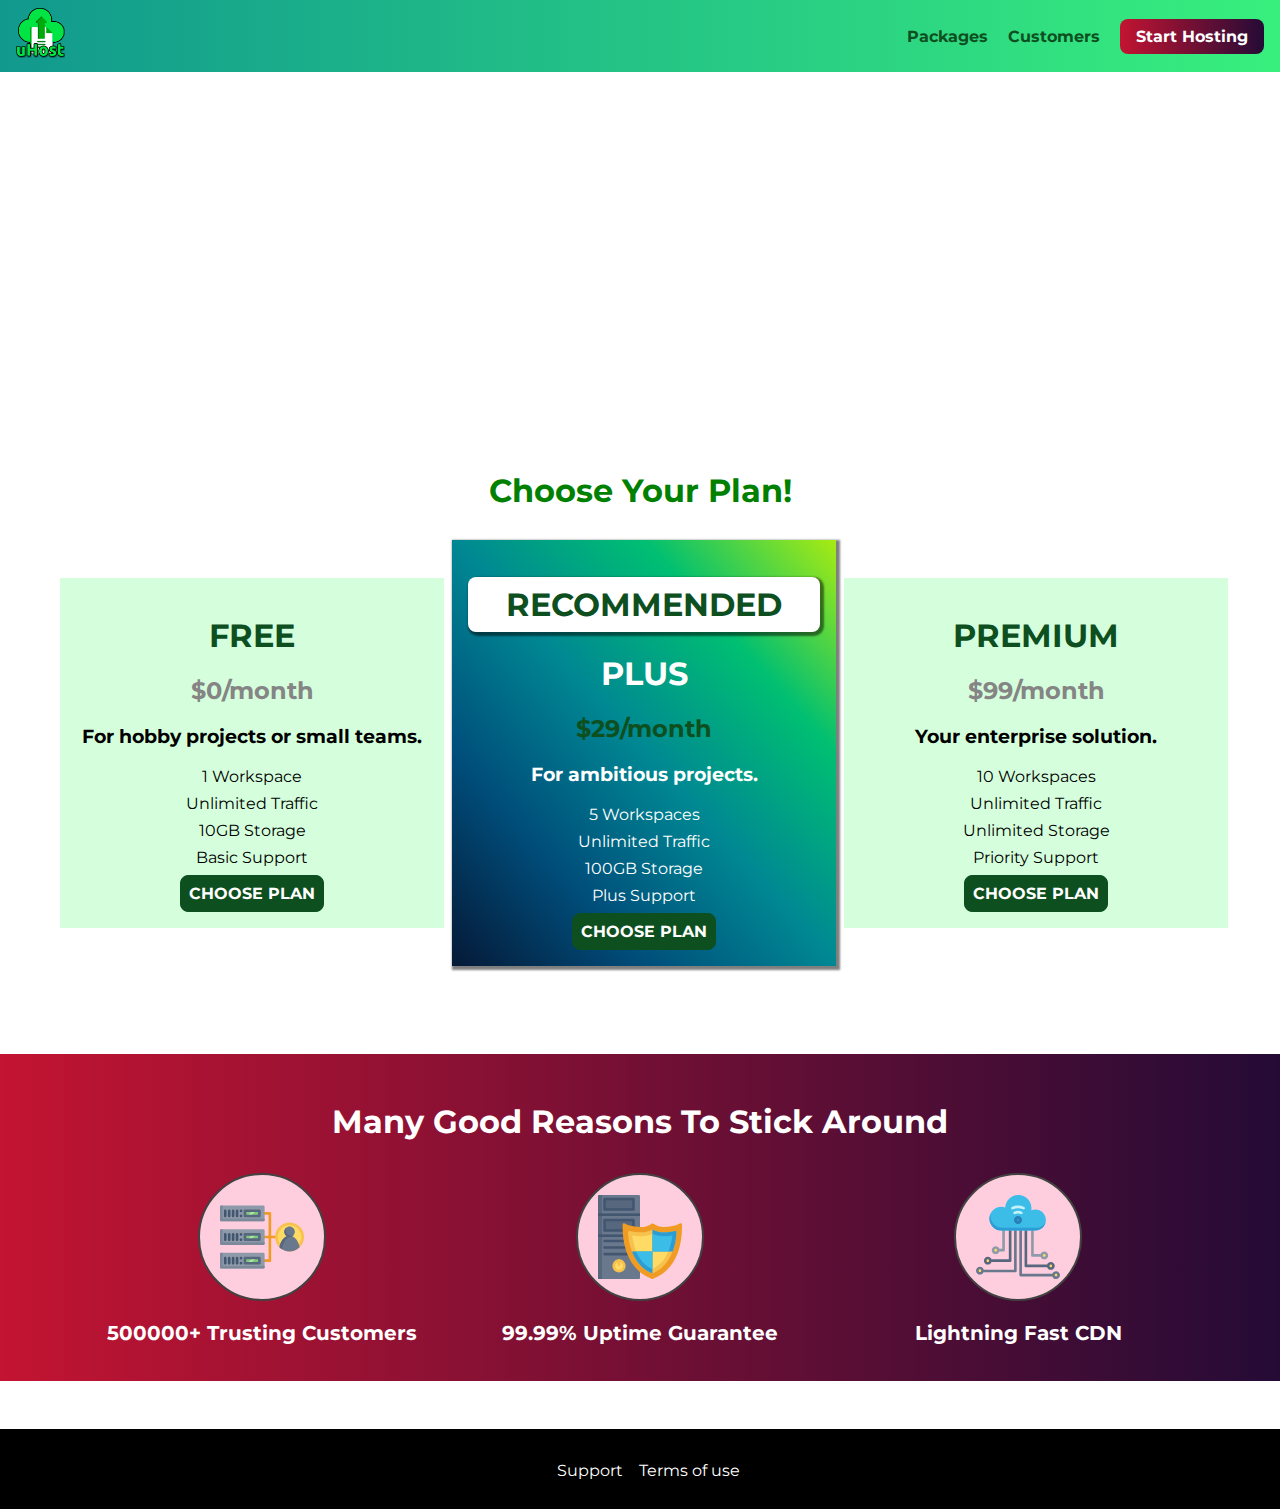
<file: index.html>
<!DOCTYPE html>
<html lang="en">

<head>
        <meta charset="UTF-8">
        <meta http-equiv="X-UA-Compatible" content="IE=edge">
        <meta name="viewport" content="width=device-width, initial-scale=1.0">
        <title>uHost</title>
        <link href="https://fonts.googleapis.com/css2?family=Anton&family=Montserrat:wght@400;700&display=swap"
                rel="stylesheet">
        <link rel="stylesheet" href="shared.css">
        <link rel="stylesheet" href="style.css">
</head>

<body>
        <div class="backdrop"></div>
        <div class="modal">
                <h1 class="modal__title">Do you want to continue?</h1>
                <div class="modal__actions">
                        <a class="modal__action" href="./start-hosting/index.html">Yes!</a>
                        <button class="modal__action modal__action--negative" type="button">No!</button>
                </div>
        </div>
        <header class="main-header">
                <div>
                        <button class="toggle-button">
                                <span class="toggle-button__bar"></span>
                                <span class="toggle-button__bar"></span>
                                <span class="toggle-button__bar"></span>
                        </button>
                        <a href="index.html" class="main-header__brand">
                                <img src="./images/uhost-icon.png" alt="uHost - Your favorite hosting company" />
                        </a>
                </div>
                <nav class="main-nav">
                        <ul class="main-nav__items">
                                <li class="main-nav__item"><a href="packages/index.html">Packages</a></li>
                                <li class="main-nav__item"><a href="customers/index.html">Customers</a></li>
                                <li class="main-nav__item main-nav__item--cta"><a href="start-hosting/index.html">Start
                                                Hosting</a></li>
                        </ul>
                </nav>
        </header>

        <!-- Side Navigation bar -->
        <nav class="mobile-nav">
                <ul class="mobile-nav__items">
                        <li class="mobile-nav__item">
                                <a href="packages/index.html">Packages</a>
                        </li>
                        <li class="mobile-nav__item">
                                <a href="customers/index.html">Customers</a>
                        </li>
                        <li class="mobile-nav__item mobile-nav__item--cta">
                                <a href="start-hosting/index.html">Start Hosting</a>
                        </li>
                </ul>
        </nav>

        <main>
                <section id="product-overview">
                        <h1>Get the freedom you deserve.</h1>
                </section>
                <section id="plans">
                        <h1 class="section-title">Choose Your Plan!</h1>
                        <div class="plan-list">
                                <article class="plan">
                                        <h1 class="plan__title">FREE</h1>
                                        <h2 class="plan__price">$0/month</h2>
                                        <h3>For hobby projects or small teams.</h3>
                                        <ul class="plan__features">
                                                <li>1 Workspace</li>
                                                <li>Unlimited Traffic</li>
                                                <li>10GB Storage</li>
                                                <li>Basic Support</li>
                                        </ul>
                                        <div>
                                                <button class="button">CHOOSE PLAN</button>
                                        </div>
                                </article>
                                <article class="plan plan--highlighted">
                                        <h1 class="plan__annotation">RECOMMENDED</h1>
                                        <h1 class="plan__title">PLUS</h1>
                                        <h2 class="plan__price">$29/month</h2>
                                        <h3>For ambitious projects.</h3>
                                        <ul class="plan__features">
                                                <li>5 Workspaces</li>
                                                <li>Unlimited Traffic</li>
                                                <li>100GB Storage</li>
                                                <li>Plus Support</li>
                                        </ul>
                                        <div>
                                                <button class="button">CHOOSE PLAN</button>
                                        </div>
                                </article>
                                <article class="plan">
                                        <h1 class="plan__title">PREMIUM</h1>
                                        <h2 class="plan__price">$99/month</h2>
                                        <h3>Your enterprise solution.</h3>
                                        <ul class="plan__features">
                                                <li>10 Workspaces</li>
                                                <li>Unlimited Traffic</li>
                                                <li>Unlimited Storage</li>
                                                <li>Priority Support</li>
                                        </ul>
                                        <div>
                                                <button class="button">CHOOSE PLAN</button>
                                        </div>
                                </article>
                        </div>
                </section>
                <section id="key-features">
                        <h1 class="section-title">Many Good Reasons To Stick Around</h1>
                        <ul class="key-features__list">
                                <li class="key-feature">
                                        <div class="key-feature__image">
                                                <svg viewBox="0 0 512 512">
                                                        <path style="fill:#F09B24;"
                                                                d="M344,248h-32V112c0-4.418-3.582-8-8-8h-40c-4.418,0-8,3.582-8,8s3.582,8,8,8h32v128h-32  c-4.418,0-8,3.582-8,8s3.582,8,8,8h32v128h-32c-4.418,0-8,3.582-8,8s3.582,8,8,8h40c4.418,0,8-3.582,8-8V264h32c4.418,0,8-3.582,8-8  S348.418,248,344,248z" />
                                                        <path style="fill:#8E9AA9;"
                                                                d="M264,64H8c-4.418,0-8,3.582-8,8v80c0,4.418,3.582,8,8,8h256c4.418,0,8-3.582,8-8V72  C272,67.582,268.418,64,264,64z" />
                                                        <path style="fill:#7C899B;"
                                                                d="M24,144c-4.418,0-8-3.582-8-8V64H8c-4.418,0-8,3.582-8,8v80c0,4.418,3.582,8,8,8h256  c4.418,0,8-3.582,8-8v-8H24z" />
                                                        <rect x="152" y="96" style="fill:#B8E3A8;" width="88"
                                                                height="32" />
                                                        <g>
                                                                <polygon style="fill:#7EC97D;"
                                                                        points="152,96 152,128 166,128 198,96  " />
                                                                <polygon style="fill:#7EC97D;"
                                                                        points="220,96 188,128 240,128 240,96  " />
                                                        </g>
                                                        <path style="fill:#56677E;"
                                                                d="M240,136h-88c-4.418,0-8-3.582-8-8V96c0-4.418,3.582-8,8-8h88c4.418,0,8,3.582,8,8v32  C248,132.418,244.418,136,240,136z M160,120h72v-16h-72V120z" />
                                                        <g>
                                                                <path style="fill:#435670;"
                                                                        d="M32,136c-4.418,0-8-3.582-8-8V96c0-4.418,3.582-8,8-8s8,3.582,8,8v32C40,132.418,36.418,136,32,136z   " />
                                                                <path style="fill:#435670;"
                                                                        d="M56,136c-4.418,0-8-3.582-8-8V96c0-4.418,3.582-8,8-8s8,3.582,8,8v32C64,132.418,60.418,136,56,136z   " />
                                                                <path style="fill:#435670;"
                                                                        d="M80,136c-4.418,0-8-3.582-8-8V96c0-4.418,3.582-8,8-8s8,3.582,8,8v32C88,132.418,84.418,136,80,136z   " />
                                                                <path style="fill:#435670;"
                                                                        d="M104,136c-4.418,0-8-3.582-8-8V96c0-4.418,3.582-8,8-8s8,3.582,8,8v32   C112,132.418,108.418,136,104,136z" />
                                                                <path style="fill:#435670;"
                                                                        d="M128,105c-4.418,0-8-3.582-8-8v-1c0-4.418,3.582-8,8-8s8,3.582,8,8v1   C136,101.418,132.418,105,128,105z" />
                                                                <path style="fill:#435670;"
                                                                        d="M128,136c-4.418,0-8-3.582-8-8v-1c0-4.418,3.582-8,8-8s8,3.582,8,8v1   C136,132.418,132.418,136,128,136z" />
                                                        </g>
                                                        <path style="fill:#8E9AA9;"
                                                                d="M264,208H8c-4.418,0-8,3.582-8,8v80c0,4.418,3.582,8,8,8h256c4.418,0,8-3.582,8-8v-80  C272,211.582,268.418,208,264,208z" />
                                                        <path style="fill:#7C899B;"
                                                                d="M24,288c-4.418,0-8-3.582-8-8v-72H8c-4.418,0-8,3.582-8,8v80c0,4.418,3.582,8,8,8h256  c4.418,0,8-3.582,8-8v-8H24z" />
                                                        <rect x="152" y="240" style="fill:#B8E3A8;" width="88"
                                                                height="32" />
                                                        <g>
                                                                <polygon style="fill:#7EC97D;"
                                                                        points="152,240 152,272 166,272 198,240  " />
                                                                <polygon style="fill:#7EC97D;"
                                                                        points="220,240 188,272 240,272 240,240  " />
                                                        </g>
                                                        <path style="fill:#56677E;"
                                                                d="M240,280h-88c-4.418,0-8-3.582-8-8v-32c0-4.418,3.582-8,8-8h88c4.418,0,8,3.582,8,8v32  C248,276.418,244.418,280,240,280z M160,264h72v-16h-72V264z" />
                                                        <g>
                                                                <path style="fill:#435670;"
                                                                        d="M32,280c-4.418,0-8-3.582-8-8v-32c0-4.418,3.582-8,8-8s8,3.582,8,8v32C40,276.418,36.418,280,32,280   z" />
                                                                <path style="fill:#435670;"
                                                                        d="M56,280c-4.418,0-8-3.582-8-8v-32c0-4.418,3.582-8,8-8s8,3.582,8,8v32C64,276.418,60.418,280,56,280   z" />
                                                                <path style="fill:#435670;"
                                                                        d="M80,280c-4.418,0-8-3.582-8-8v-32c0-4.418,3.582-8,8-8s8,3.582,8,8v32C88,276.418,84.418,280,80,280   z" />
                                                                <path style="fill:#435670;"
                                                                        d="M104,280c-4.418,0-8-3.582-8-8v-32c0-4.418,3.582-8,8-8s8,3.582,8,8v32   C112,276.418,108.418,280,104,280z" />
                                                                <path style="fill:#435670;"
                                                                        d="M128,249c-4.418,0-8-3.582-8-8v-1c0-4.418,3.582-8,8-8s8,3.582,8,8v1   C136,245.418,132.418,249,128,249z" />
                                                                <path style="fill:#435670;"
                                                                        d="M128,280c-4.418,0-8-3.582-8-8v-1c0-4.418,3.582-8,8-8s8,3.582,8,8v1   C136,276.418,132.418,280,128,280z" />
                                                        </g>
                                                        <path style="fill:#8E9AA9;"
                                                                d="M264,352H8c-4.418,0-8,3.582-8,8v80c0,4.418,3.582,8,8,8h256c4.418,0,8-3.582,8-8v-80  C272,355.582,268.418,352,264,352z" />
                                                        <path style="fill:#7C899B;"
                                                                d="M24,432c-4.418,0-8-3.582-8-8v-72H8c-4.418,0-8,3.582-8,8v80c0,4.418,3.582,8,8,8h256  c4.418,0,8-3.582,8-8v-8H24z" />
                                                        <rect x="152" y="384" style="fill:#B8E3A8;" width="88"
                                                                height="32" />
                                                        <g>
                                                                <polygon style="fill:#7EC97D;"
                                                                        points="152,384 152,416 166,416 198,384  " />
                                                                <polygon style="fill:#7EC97D;"
                                                                        points="220,384 188,416 240,416 240,384  " />
                                                        </g>
                                                        <path style="fill:#56677E;"
                                                                d="M240,424h-88c-4.418,0-8-3.582-8-8v-32c0-4.418,3.582-8,8-8h88c4.418,0,8,3.582,8,8v32  C248,420.418,244.418,424,240,424z M160,408h72v-16h-72V408z" />
                                                        <g>
                                                                <path style="fill:#435670;"
                                                                        d="M32,424c-4.418,0-8-3.582-8-8v-32c0-4.418,3.582-8,8-8s8,3.582,8,8v32C40,420.418,36.418,424,32,424   z" />
                                                                <path style="fill:#435670;"
                                                                        d="M56,424c-4.418,0-8-3.582-8-8v-32c0-4.418,3.582-8,8-8s8,3.582,8,8v32C64,420.418,60.418,424,56,424   z" />
                                                                <path style="fill:#435670;"
                                                                        d="M80,424c-4.418,0-8-3.582-8-8v-32c0-4.418,3.582-8,8-8s8,3.582,8,8v32C88,420.418,84.418,424,80,424   z" />
                                                                <path style="fill:#435670;"
                                                                        d="M104,424c-4.418,0-8-3.582-8-8v-32c0-4.418,3.582-8,8-8s8,3.582,8,8v32   C112,420.418,108.418,424,104,424z" />
                                                                <path style="fill:#435670;"
                                                                        d="M128,393c-4.418,0-8-3.582-8-8v-1c0-4.418,3.582-8,8-8s8,3.582,8,8v1   C136,389.418,132.418,393,128,393z" />
                                                                <path style="fill:#435670;"
                                                                        d="M128,424c-4.418,0-8-3.582-8-8v-1c0-4.418,3.582-8,8-8s8,3.582,8,8v1   C136,420.418,132.418,424,128,424z" />
                                                        </g>
                                                        <path style="fill:#F7C14D;"
                                                                d="M424,168c-48.523,0-88,39.477-88,88s39.477,88,88,88s88-39.477,88-88S472.523,168,424,168z" />
                                                        <path style="fill:#FFDB66;"
                                                                d="M424,184c-39.701,0-72,32.299-72,72s32.299,72,72,72s72-32.299,72-72S463.701,184,424,184z" />
                                                        <path style="fill:#69788D;"
                                                                d="M484.893,314.16C476.393,274.588,451.922,248,424,248s-52.393,26.588-60.893,66.16  c-0.605,2.82,0.354,5.749,2.511,7.664C381.731,336.124,402.465,344,424,344s42.269-7.876,58.381-22.176  C484.539,319.909,485.498,316.98,484.893,314.16z" />
                                                        <path style="fill:#56677E;"
                                                                d="M434.053,249.171C430.768,248.403,427.411,248,424,248c-27.922,0-52.393,26.588-60.893,66.16  c-0.605,2.82,0.354,5.749,2.511,7.664c3.383,3.002,6.979,5.703,10.734,8.125C384.904,286.243,407.373,255.378,434.053,249.171z" />
                                                        <path style="fill:#69788D;"
                                                                d="M424,192c-17.645,0-32,14.355-32,32s14.355,32,32,32s32-14.355,32-32S441.645,192,424,192z" />
                                                        <path style="fill:#56677E;"
                                                                d="M432,248c-17.645,0-32-14.355-32-32c0-6.783,2.128-13.076,5.742-18.258  C397.444,203.53,392,213.138,392,224c0,17.645,14.355,32,32,32c10.862,0,20.471-5.444,26.258-13.742  C445.076,245.872,438.783,248,432,248z" />

                                                </svg>

                                        </div>
                                        <p class="key-feature__description">500000+ Trusting Customers</p>
                                </li>
                                <li class="key-feature">
                                        <div class="key-feature__image">
                                                <svg viewBox="0 0 512 512">
                                                        <path style="fill:#69788D;"
                                                                d="M248,0H8C3.582,0,0,3.582,0,8v496c0,4.418,3.582,8,8,8h240c4.418,0,8-3.582,8-8V8  C256,3.582,252.418,0,248,0z" />
                                                        <path style="fill:#56677E;"
                                                                d="M24,504V8c0-4.418,3.582-8,8-8H8C3.582,0,0,3.582,0,8v496c0,4.418,3.582,8,8,8h24  C27.582,512,24,508.418,24,504z" />
                                                        <g>
                                                                <rect x="0" y="112" style="fill:#435670;" width="256"
                                                                        height="16" />
                                                                <rect x="0" y="240" style="fill:#435670;" width="256"
                                                                        height="16" />
                                                        </g>
                                                        <path style="fill:#F7C14D;"
                                                                d="M128,392c-22.056,0-40,17.944-40,40s17.944,40,40,40s40-17.944,40-40S150.056,392,128,392z" />
                                                        <path style="fill:#FFDB66;"
                                                                d="M128,408c-13.233,0-24,10.767-24,24s10.767,24,24,24s24-10.767,24-24S141.233,408,128,408z" />
                                                        <path style="fill:#F7C14D;"
                                                                d="M128,392c-2.739,0-5.414,0.278-8,0.805V424c0,4.418,3.582,8,8,8c4.418,0,8-3.582,8-8v-31.195  C133.414,392.278,130.739,392,128,392z" />
                                                        <g>
                                                                <path style="fill:#435670;"
                                                                        d="M216,288H40c-4.418,0-8-3.582-8-8s3.582-8,8-8h176c4.418,0,8,3.582,8,8S220.418,288,216,288z" />
                                                                <path style="fill:#435670;"
                                                                        d="M216,328H40c-4.418,0-8-3.582-8-8s3.582-8,8-8h176c4.418,0,8,3.582,8,8S220.418,328,216,328z" />
                                                                <path style="fill:#435670;"
                                                                        d="M216,368H40c-4.418,0-8-3.582-8-8s3.582-8,8-8h176c4.418,0,8,3.582,8,8S220.418,368,216,368z" />
                                                                <path style="fill:#435670;"
                                                                        d="M216,16H40c-4.418,0-8,3.582-8,8v64c0,4.418,3.582,8,8,8h176c4.418,0,8-3.582,8-8V24   C224,19.582,220.418,16,216,16z" />
                                                        </g>
                                                        <rect x="48" y="32" style="fill:#56677E;" width="160"
                                                                height="48" />
                                                        <path style="fill:#435670;"
                                                                d="M216,144H40c-4.418,0-8,3.582-8,8v64c0,4.418,3.582,8,8,8h176c4.418,0,8-3.582,8-8v-64  C224,147.582,220.418,144,216,144z" />
                                                        <rect x="48" y="160" style="fill:#56677E;" width="160"
                                                                height="48" />
                                                        <path style="fill:#F09B24;"
                                                                d="M511.747,180.237c-0.194-6.537-8.107-10.107-13.135-5.894c-5.6,4.693-42.904,21.282-98.514,21.282  c-33.45,0-64.625-20.999-64.929-21.206c-2.9-1.991-6.764-1.85-9.512,0.346c-2.677,2.135-27.201,20.86-63.793,20.86  c-55.607,0-92.914-16.589-98.515-21.282c-5.028-4.211-12.941-0.645-13.135,5.894c-1.634,54.834,4.655,105.941,18.693,151.903  c12.096,39.604,29.759,74.047,52.497,102.373c27.538,34.304,62.743,59.882,104.66,76.045c3.069,1.918,6.757,1.921,9.83,0  c41.917-16.163,77.122-41.741,104.66-76.045c22.738-28.326,40.401-62.77,52.497-102.373  C507.092,286.179,513.381,235.071,511.747,180.237z" />
                                                        <path style="fill:#F7C14D;"
                                                                d="M476.21,221.226c-1.953-1.631-4.568-2.235-7.036-1.628c-21.686,5.327-44.926,8.028-69.075,8.028  c-25.926,0-49.633-8.975-64.955-16.504c-2.307-1.134-5.016-1.091-7.284,0.116c-14.059,7.477-36.919,16.388-65.994,16.388  c-24.153,0-47.394-2.701-69.075-8.028c-5.155-1.268-10.221,2.966-9.894,8.261c2.077,33.693,7.668,65.635,16.616,94.935  c22.774,74.565,66.139,126.334,128.888,153.868c2.032,0.891,4.397,0.891,6.43,0c61.777-27.107,104.716-78.876,127.62-153.868  c8.948-29.3,14.539-61.241,16.616-94.935C479.224,225.319,478.163,222.856,476.21,221.226z" />
                                                        <path style="fill:#FFDB66;"
                                                                d="M331.609,451.727c-52.604-25.289-89.304-70.987-109.144-135.944  c-6.532-21.39-11.162-44.336-13.82-68.447c17.133,2.852,34.952,4.291,53.22,4.291c29.394,0,53.376-7.793,69.978-15.561  c17.44,7.736,41.656,15.561,68.256,15.561c18.267,0,36.085-1.439,53.219-4.291c-2.659,24.112-7.288,47.06-13.82,68.448  C419.545,381.108,383.27,426.805,331.609,451.727z" />
                                                        <g>
                                                                <path style="fill:#2C9DD4;"
                                                                        d="M479.066,227.858c0.157-2.539-0.903-5.002-2.856-6.633s-4.568-2.235-7.036-1.628   c-21.686,5.327-44.926,8.028-69.075,8.028c-25.926,0-49.633-8.975-64.955-16.504c-1.057-0.52-2.2-0.78-3.345-0.806l-0.072,133.351   h123.601c2.556-6.746,4.933-13.702,7.123-20.874C471.398,293.493,476.989,261.552,479.066,227.858z" />
                                                                <path style="fill:#2C9DD4;"
                                                                        d="M206.658,343.667c24.153,63.42,65.028,108.108,121.743,132.995c1.031,0.452,2.147,0.673,3.263,0.666   l0.063-133.661H206.658z" />
                                                        </g>
                                                        <g>
                                                                <path style="fill:#3CBDE8;"
                                                                        d="M439.497,315.783c6.532-21.389,11.161-44.336,13.82-68.448c-17.134,2.852-34.952,4.291-53.219,4.291   c-26.6,0-50.815-7.824-68.256-15.561l-0.116,107.601h97.758C433.179,334.807,436.524,325.518,439.497,315.783z" />
                                                                <path style="fill:#3CBDE8;"
                                                                        d="M232.523,343.667c21.144,50.298,54.363,86.56,99.087,108.06l0.117-108.06H232.523z" />
                                                        </g>
                                                </svg>
                                        </div>
                                        <p class="key-feature__description">99.99% Uptime Guarantee</p>
                                </li>
                                <li class="key-feature">
                                        <div class="key-feature__image">
                                                <svg viewBox="0 0 512 512">
                                                        <path style="fill:#8E9AA9;"
                                                                d="M168,200c-4.418,0-8,3.582-8,8v120h-17.376c-3.302-9.311-12.194-16-22.624-16  c-13.234,0-24,10.767-24,24s10.766,24,24,24c10.429,0,19.321-6.689,22.624-16H168c4.418,0,8-3.582,8-8V208  C176,203.582,172.418,200,168,200z" />
                                                        <path style="fill:#FFDB66;"
                                                                d="M120,328c-4.411,0-8,3.589-8,8s3.589,8,8,8s8-3.589,8-8S124.411,328,120,328z" />
                                                        <path style="fill:#56677E;"
                                                                d="M208,200c-4.418,0-8,3.582-8,8v184H94.624C91.322,382.689,82.43,376,72,376  c-13.234,0-24,10.767-24,24s10.766,24,24,24c10.429,0,19.321-6.689,22.624-16H208c4.418,0,8-3.582,8-8V208  C216,203.582,212.418,200,208,200z" />
                                                        <path style="fill:#FFDB66;"
                                                                d="M72,392c-4.411,0-8,3.589-8,8s3.589,8,8,8s8-3.589,8-8S76.411,392,72,392z" />
                                                        <path style="fill:#69788D;"
                                                                d="M240,208c-4.418,0-8,3.582-8,8v239H47.24c-2.671-10.34-12.078-18-23.24-18c-13.234,0-24,10.767-24,24  s10.766,24,24,24c9.666,0,18.009-5.747,21.809-14H240c4.418,0,8-3.582,8-8V216C248,211.582,244.418,208,240,208z" />
                                                        <path style="fill:#FFDB66;"
                                                                d="M24,453c-4.411,0-8,3.589-8,8s3.589,8,8,8s8-3.589,8-8S28.411,453,24,453z" />
                                                        <path style="fill:#69788D;"
                                                                d="M488,464c-10.429,0-19.321,6.689-22.624,16H280V208c0-4.418-3.582-8-8-8s-8,3.582-8,8v280  c0,4.418,3.582,8,8,8h193.376c3.302,9.311,12.194,16,22.624,16c13.234,0,24-10.767,24-24S501.234,464,488,464z" />
                                                        <path style="fill:#FFDB66;"
                                                                d="M488,480c-4.411,0-8,3.589-8,8s3.589,8,8,8s8-3.589,8-8S492.411,480,488,480z" />
                                                        <path style="fill:#56677E;"
                                                                d="M456,408c-10.429,0-19.321,6.689-22.624,16H312V208c0-4.418-3.582-8-8-8s-8,3.582-8,8v224  c0,4.418,3.582,8,8,8h129.376c3.302,9.311,12.194,16,22.624,16c13.234,0,24-10.767,24-24S469.234,408,456,408z" />
                                                        <path style="fill:#FFDB66;"
                                                                d="M456,424c-4.411,0-8,3.589-8,8s3.589,8,8,8s8-3.589,8-8S460.411,424,456,424z" />
                                                        <path style="fill:#8E9AA9;"
                                                                d="M416,344c-10.429,0-19.321,6.689-22.624,16H352V208c0-4.418-3.582-8-8-8s-8,3.582-8,8v160  c0,4.418,3.582,8,8,8h49.376c3.302,9.311,12.194,16,22.624,16c13.234,0,24-10.767,24-24S429.234,344,416,344z" />
                                                        <path style="fill:#FFDB66;"
                                                                d="M416,360c-4.411,0-8,3.589-8,8s3.589,8,8,8s8-3.589,8-8S420.411,360,416,360z" />
                                                        <path style="fill:#3CBDE8;"
                                                                d="M362,88c-8.741,0-17.231,1.751-25.06,5.085C337.646,88.797,338,84.43,338,80  c0-44.112-35.888-80-80-80c-42.823,0-77.895,33.816-79.909,76.149C170.393,73.415,162.244,72,154,72c-39.701,0-72,32.299-72,72  s32.299,72,72,72h208c35.29,0,64-28.71,64-64S397.29,88,362,88z" />
                                                        <path style="fill:#2C9DD4;"
                                                                d="M368,200H160c-39.701,0-72-32.299-72-72c0-5.863,0.721-11.559,2.05-17.019  C84.918,120.88,82,132.102,82,144c0,39.701,32.299,72,72,72h208c30.389,0,55.88-21.296,62.379-49.743  C413.565,186.327,392.352,200,368,200z" />
                                                        <path style="fill:#2A7DB5;"
                                                                d="M256,128c-13.234,0-24,10.767-24,24s10.766,24,24,24c13.233,0,24-10.767,24-24S269.233,128,256,128z" />
                                                        <path style="fill:#2C9DD4;"
                                                                d="M256,144c-4.411,0-8,3.589-8,8s3.589,8,8,8c4.411,0,8-3.589,8-8S260.411,144,256,144z" />
                                                        <g>
                                                                <path style="fill:#C5F1FA;"
                                                                        d="M221.755,87.695c-2.994,0-5.864-1.688-7.233-4.572c-1.894-3.991-0.194-8.763,3.798-10.657   C230.157,66.849,242.834,64,256,64c13.166,0,25.844,2.849,37.68,8.466c3.992,1.895,5.692,6.666,3.798,10.657   s-6.666,5.692-10.657,3.798C277.144,82.328,266.774,80,256,80c-10.774,0-21.144,2.328-30.821,6.921   C224.072,87.446,222.904,87.695,221.755,87.695z" />
                                                                <path style="fill:#C5F1FA;"
                                                                        d="M276.545,116.618c-1.148,0-2.316-0.249-3.424-0.774C267.745,113.293,261.985,112,256,112   c-5.985,0-11.745,1.293-17.121,3.844c-3.991,1.895-8.763,0.192-10.657-3.798c-1.894-3.992-0.193-8.764,3.798-10.657   C239.557,97.813,247.625,96,256,96c8.376,0,16.444,1.813,23.98,5.389c3.991,1.894,5.692,6.665,3.798,10.657   C282.41,114.93,279.539,116.618,276.545,116.618z" />
                                                        </g>

                                                </svg>
                                        </div>
                                        <p class="key-feature__description">Lightning Fast CDN</p>
                                </li>
                        </ul>
                </section>
        </main>
        <footer class="main-footer">
                <nav>
                        <ul class="main-footer__links">
                                <li class="main-footer__link">
                                        <a href="#">Support</a>
                                </li>
                                <li class="main-footer__link">
                                        <a href="#">Terms of use</a>
                                </li>
                        </ul>
                </nav>
        </footer>

        <!-- JavaScript -->

        <script src="./shared.js">

        </script>

</body>

</html>
</file>
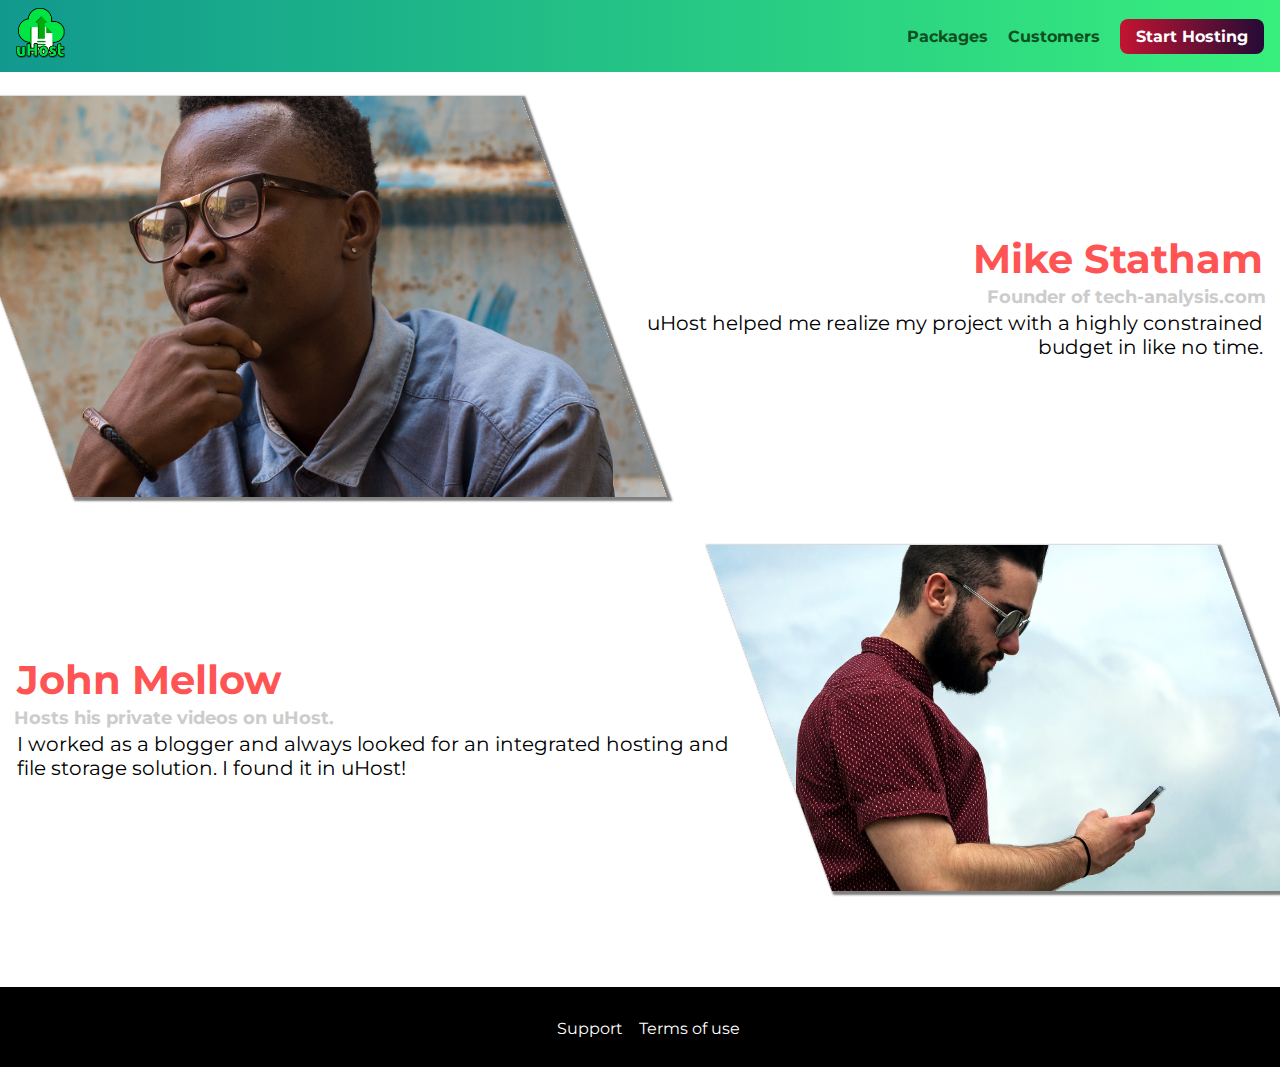
<file: customers/index.html>
<!DOCTYPE html>
<html lang="en">

<head>
        <meta charset="UTF-8">
        <meta http-equiv="X-UA-Compatible" content="IE=edge">
        <meta name="viewport" content="width=device-width, initial-scale=1.0">
        <title>uHost</title>
        <link href="https://fonts.googleapis.com/css2?family=Anton&family=Montserrat:wght@400;700&display=swap"
                rel="stylesheet">
        <link rel="stylesheet" href="../shared.css">
        <link rel="stylesheet" href="customers.css">
</head>

<body>
        <div class="backdrop"></div>
        <header class="main-header">
                <div>
                        <button class="toggle-button">
                                <span class="toggle-button__bar"></span>
                                <span class="toggle-button__bar"></span>
                                <span class="toggle-button__bar"></span>
                        </button>
                        <a href="../index.html" class="main-header__brand">
                                <img src="../images/uhost-icon.png" alt="uHost - Your favorite hosting company" />
                        </a>
                </div>
                <nav class="main-nav">
                        <ul class="main-nav__items">
                                <li class="main-nav__item"><a href="../packages/index.html">Packages</a></li>
                                <li class="main-nav__item"><a href="index.html">Customers</a></li>
                                <li class="main-nav__item main-nav__item--cta"><a
                                                href="../start-hosting/index.html">Start
                                                Hosting</a></li>
                        </ul>
                </nav>
        </header>

        <!-- Side Navigation bar -->
        <nav class="mobile-nav">
                <ul class="mobile-nav__items">
                        <li class="mobile-nav__item">
                                <a href="../packages/index.html">Packages</a>
                        </li>
                        <li class="mobile-nav__item">
                                <a href="index.html">Customers</a>
                        </li>
                        <li class="mobile-nav__item mobile-nav__item--cta">
                                <a href="../start-hosting/index.html">Start Hosting</a>
                        </li>
                </ul>
        </nav>

        <main>
                <div>
                        <div class="testimonial" id="customer-1">
                                <div class="testimonial__image-container">
                                        <img src="../images/customer-1.jpg" alt="Mike Statham - Customer"
                                                class="testimonial__image">
                                </div>
                                <div class="testimonial__info">
                                        <h1 class="testimonial__name">Mike Statham</h1>
                                        <h2 class="testimonial__subtitle">Founder of
                                                <a href="tech-analysis.com">tech-analysis.com</a>
                                        </h2>
                                        <p class="testimonial__text">uHost helped me realize my project with a highly
                                                constrained budget in like no time.</p>
                                </div>
                        </div>
                        <div class="testimonial" id="customer-2">

                                <div class="testimonial__info">
                                        <h1 class="testimonial__name">John Mellow</h1>
                                        <h2 class="testimonial__subtitle">Hosts his private videos on uHost.
                                        </h2>
                                        <p class="testimonial__text">I worked as a blogger and always looked for an
                                                integrated hosting and file storage solution. I found
                                                it in uHost!
                                        </p>
                                </div>
                                <div class="testimonial__image-container">
                                        <img src="../images/customer-2.jpg" alt="John Mellow - Customer"
                                                class="testimonial__image">
                                </div>
                        </div>
                </div>
        </main>
        <footer class="main-footer">
                <nav>
                        <ul class="main-footer__links">
                                <li class="main-footer__link">
                                        <a href="#">Support</a>
                                </li>
                                <li class="main-footer__link">
                                        <a href="#">Terms of use</a>
                                </li>
                        </ul>
                </nav>
        </footer>

        <script src="../shared.js"></script>

</body>

</html>
</file>
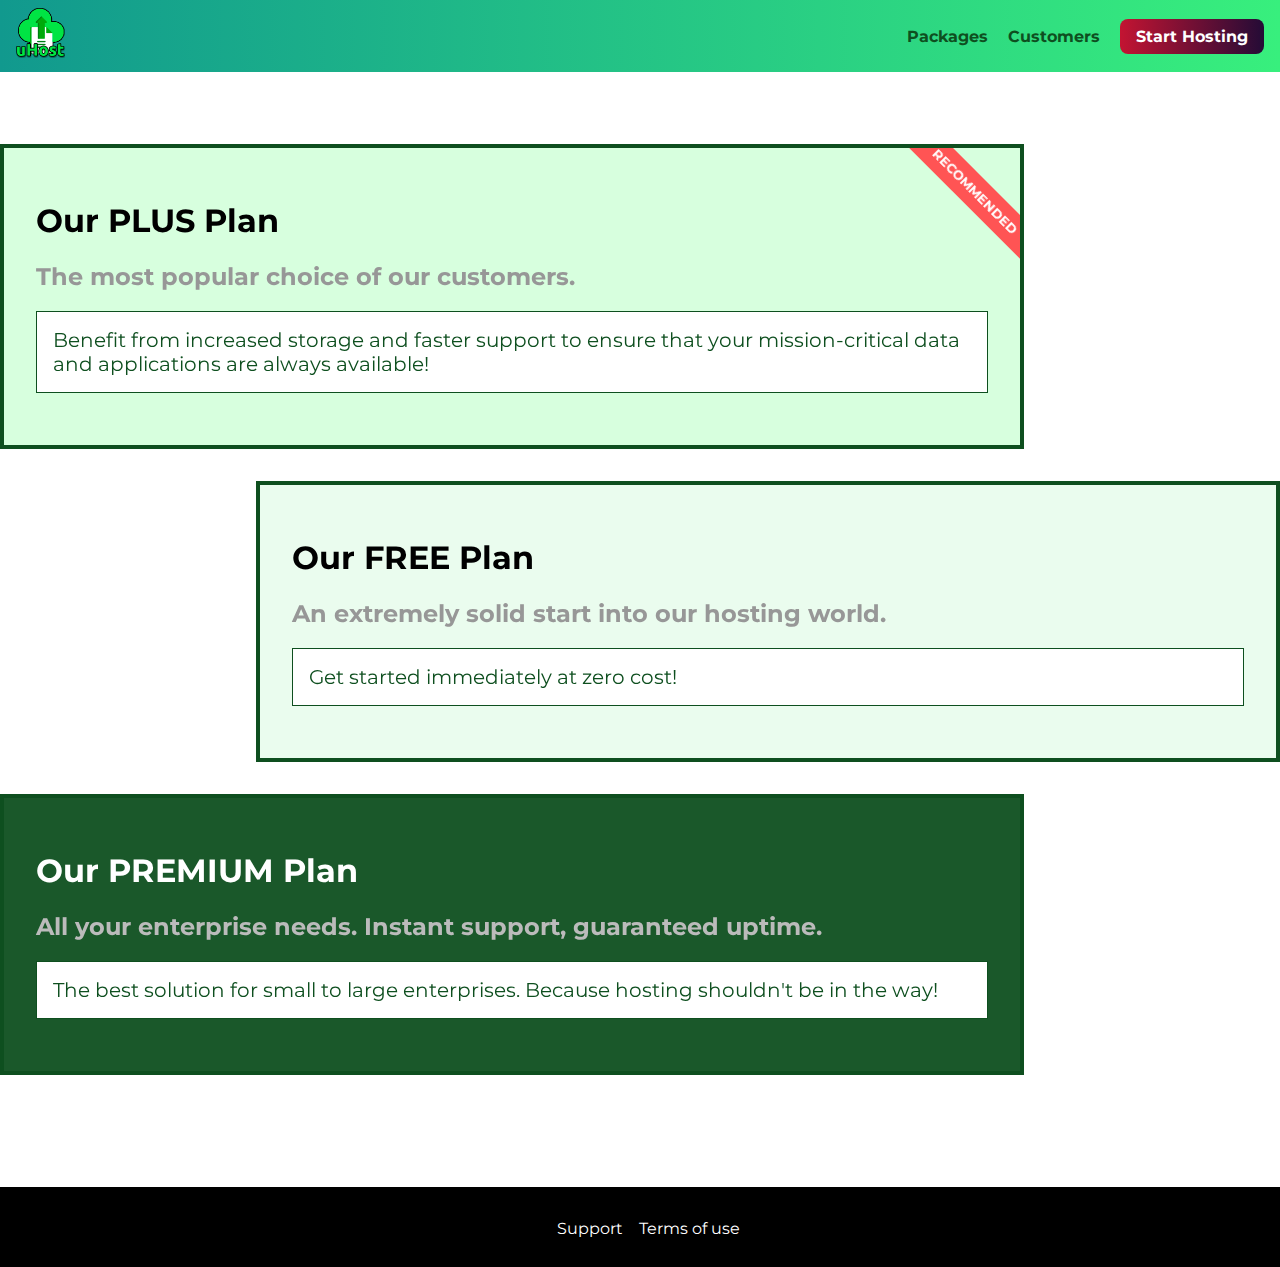
<file: packages/index.html>
<!DOCTYPE html>
<html lang="en">

<head>
        <meta charset="UTF-8">
        <meta http-equiv="X-UA-Compatible" content="IE=edge">
        <meta name="viewport" content="width=device-width, initial-scale=1.0">
        <title>uHost</title>
        <link href="https://fonts.googleapis.com/css2?family=Anton&family=Montserrat:wght@400;700&display=swap"
                rel="stylesheet">
        <link rel="stylesheet" href="../shared.css">
        <link rel="stylesheet" href="packages.css">
</head>

<body>
        <div class="backdrop"></div>
        <div class="background"></div>
        <header class="main-header">
                <div>
                        <button class="toggle-button">
                                <span class="toggle-button__bar"></span>
                                <span class="toggle-button__bar"></span>
                                <span class="toggle-button__bar"></span>
                        </button>
                        <a href="../index.html" class="main-header__brand">
                                <img src="../images/uhost-icon.png" alt="uHost - Your favorite hosting company" />
                        </a>
                </div>
                <nav class="main-nav">
                        <ul class="main-nav__items">
                                <li class="main-nav__item"><a href="index.html">Packages</a></li>
                                <li class="main-nav__item"><a href="../customers/index.html">Customers</a></li>
                                <li class="main-nav__item main-nav__item--cta"><a
                                                href="../start-hosting/index.html">Start
                                                Hosting</a></li>
                        </ul>
                </nav>
        </header>

        <!-- Side Navigation bar -->
        <nav class="mobile-nav">
                <ul class="mobile-nav__items">
                        <li class="mobile-nav__item">
                                <a href="index.html">Packages</a>
                        </li>
                        <li class="mobile-nav__item">
                                <a href="../customers/index.html">Customers</a>
                        </li>
                        <li class="mobile-nav__item mobile-nav__item--cta">
                                <a href="../start-hosting/index.html">Start Hosting</a>
                        </li>
                </ul>
        </nav>
        <main>
                <section class="package" id="plus">
                        <a href="#">
                                <h1 class="package__badge">RECOMMENDED</h1>
                                <h1 class="package-title">Our PLUS Plan</h1>
                                <h2 class="package-subtitle">The most popular choice of our customers.</h2>
                                <p class="package-info">Benefit from increased storage and faster support to ensure that
                                        your
                                        mission-critical data and applications
                                        are always available!</p>
                        </a>
                </section>
                <section class="package" id="free">
                        <a href="#">
                                <h1 class="package-title">Our FREE Plan</h1>
                                <h2 class="package-subtitle">An extremely solid start into our hosting world.</h2>
                                <p class="package-info">Get started immediately at zero cost!</p>
                        </a>
                </section>
                <div class="clear-fix">

                </div>
                <section class="package" id="premium">
                        <a href="#">
                                <h1 class="package-title">Our PREMIUM Plan</h1>
                                <h2 class="package-subtitle">All your enterprise needs. Instant support, guaranteed
                                        uptime. </h2>
                                <p class="package-info">The best solution for small to large enterprises. Because
                                        hosting shouldn't be in the
                                        way!</p>
                        </a>
                </section>
        </main>
        <footer class="main-footer">
                <nav>
                        <ul class="main-footer__links">
                                <li class="main-footer__link">
                                        <a href="#">Support</a>
                                </li>
                                <li class="main-footer__link">
                                        <a href="#">Terms of use</a>
                                </li>
                        </ul>
                </nav>
        </footer>
        <script src="../shared.js"></script>
</body>

</html>
</file>
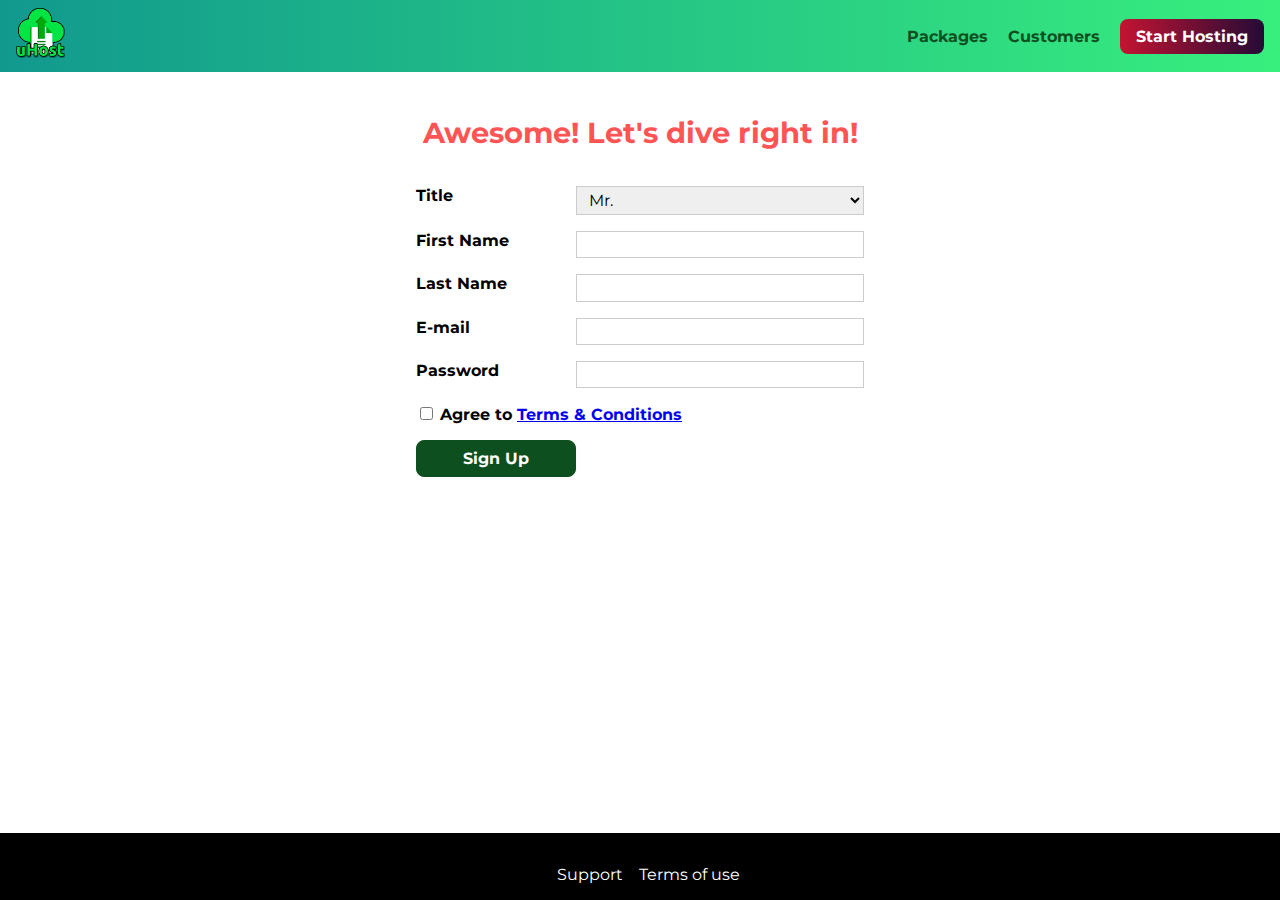
<file: start-hosting/index.html>
<!DOCTYPE html>
<html lang="en">

<head>
        <meta charset="UTF-8">
        <meta http-equiv="X-UA-Compatible" content="IE=edge">
        <meta name="viewport" content="width=device-width, initial-scale=1.0">
        <title>uHost</title>
        <link href="https://fonts.googleapis.com/css2?family=Anton&family=Montserrat:wght@400;700&display=swap"
                rel="stylesheet">
        <link rel="stylesheet" href="../shared.css">
        <link rel="stylesheet" href="start-hosting.css">
</head>

<body>
        <div class="backdrop"></div>
        <div class="background"></div>
        <header class="main-header">
                <div>
                        <button class="toggle-button">
                                <span class="toggle-button__bar"></span>
                                <span class="toggle-button__bar"></span>
                                <span class="toggle-button__bar"></span>
                        </button>
                        <a href="../index.html" class="main-header__brand">
                                <img src="../images/uhost-icon.png" alt="uHost - Your favorite hosting company" />
                        </a>
                </div>
                <nav class="main-nav">
                        <ul class="main-nav__items">
                                <li class="main-nav__item"><a href="../packages/index.html">Packages</a></li>
                                <li class="main-nav__item"><a href="../customers/index.html">Customers</a></li>
                                <li class="main-nav__item main-nav__item--cta"><a
                                                href="../start-hosting/index.html">Start
                                                Hosting</a></li>
                        </ul>
                </nav>
        </header>

        <!-- Side Navigation bar -->
        <nav class="mobile-nav">
                <ul class="mobile-nav__items">
                        <li class="mobile-nav__item">
                                <a href="index.html">Packages</a>
                        </li>
                        <li class="mobile-nav__item">
                                <a href="../customers/index.html">Customers</a>
                        </li>
                        <li class="mobile-nav__item mobile-nav__item--cta">
                                <a href="../start-hosting/index.html">Start Hosting</a>
                        </li>
                </ul>
        </nav>
        <main class="signup-page">
                <h1 class="signup-title">Awesome! Let's dive right in!</h1>
                <form action="index.html" class="signup-form">
                        <label for="title">Title</label>
                        <select id="title">
                                <option value="mr">Mr.</option>
                                <option value="ms">Ms.</option>
                        </select>
                        <label for="first-name">First Name</label>
                        <input type="text" id="first-name">

                        <label for="Last-name">Last Name</label>
                        <input type="text" id="Last-name">

                        <label for="email">E-mail</label>
                        <input type="email" id="email">

                        <label for="password">Password</label>
                        <input type="text" id="password">

                        <div class="signup-form__checkbox">
                                <input type="checkbox" id="agree-terms">
                                <label for="agree-terms">Agree to
                                        <a href="#">Terms &amp; Conditions</a>
                                </label>
                        </div>
                        <button type="submit" class="button">Sign Up</button>
                </form>

        </main>
        <footer class="main-footer">
                <nav>
                        <ul class="main-footer__links">
                                <li class="main-footer__link">
                                        <a href="#">Support</a>
                                </li>
                                <li class="main-footer__link">
                                        <a href="#">Terms of use</a>
                                </li>
                        </ul>
                </nav>
        </footer>
        <script src="../shared.js"></script>
</body>

</html>
</file>
<file: shared.css>
* {
        box-sizing: border-box;
}

body {
        font-family: 'Montserrat', sans-serif;
        margin: 0;
        display: grid;
        grid-template-rows: auto 8rem;
}

/* Backdrop */

.backdrop {
        position: fixed;
        display: none;
        top: 0;
        left: 0;
        z-index: 100;
        width: 100vw;
        height: 100vh;
        background: rgba(0, 0, 0, 0.5);
}


/* Header */
.main-header {
        display: flex;
        align-items: center;
        justify-content: space-between;
        width: 100%;
        /* background: #2ddf5c; */
        background: linear-gradient(to right, #11998e, #38ef7d);
        padding: 8px 16px;
        /* position */
        position: fixed;
        top: 0;
        left: 0;
        z-index: 1;
}

.main-header div {
        display: flex;
        align-items: center;
}


/* mobile nav button */
.toggle-button {
        width: 3rem;
        background: transparent;
        border: none;
        cursor: pointer;
        padding-top: 0;
        padding-bottom: 0;

}

@media (min-width:40rem) {
        .toggle-button {
                display: none;
        }
}


.toggle-button:focus {
        outline: none;
}

.toggle-button__bar {
        width: 100%;
        height: 0.2rem;
        background: black;
        display: block;
        margin: 0.6rem 0;
}


.main-header__brand {
        text-decoration: none;
        color: #0e4f1f;
        font-weight: bold;
        font-size: 22px;
}

.main-header__brand img {
        height: 50px;
}


.main-nav {
        display: none;
}

@media (min-width:40rem) {
        .main-nav {
                display: flex;
        }
}

.main-nav__items {
        margin: 0;
        padding: 0;
        list-style: none;
        display: flex;
}

.main-nav__item {
        margin-left: 20px;
}

.main-nav__item a,
.mobile-nav__item a {
        text-decoration: none;
        color: #0e4f1f;
        font-weight: bold;
}

.main-nav__item a:hover,
.main-nav__item a:active {
        color: white;
}

.main-nav__item--cta a,
.mobile-nav__item--cta a {
        color: white;
        background: linear-gradient(to right, #c31432, #240b36);
        border-radius: 8px;
        padding: 8px 16px;
}

.main-nav__item--cta a:hover,
.main-nav__item--cta a:active,
.mobile-nav__item--cta a:hover,
.mobile-nav__item--cta a:active {
        color: #ff1b68;
        background: white;

}


/* Footer */
.main-footer {
        background: black;
        padding: 16px;
        margin-top: 48px;
        /* position: relative;
        width: 100%;
        bottom: 0;
        left: 0; */

}

.main-footer__links {
        margin: 0;
        padding: 0;
        list-style: none;
        display: flex;
        flex-direction: column;
        align-items: center;
}

.main-footer__link {
        margin-top: 16px;
}

@media (min-width:40rem) {
        .main-footer__links {
                display: flex;
                flex-direction: row;
                justify-content: center;
        }

        .main-footer__link {
                margin-left: 16px;
        }

}

.main-footer__link a {
        text-decoration: none;
        color: white;
}

.main-footer__link a:hover,
.main-footer__link a:active {
        color: #ccc
}

/* mobile nav */
.mobile-nav {
        display: none;
        position: fixed;
        z-index: 101;
        top: 0;
        left: 0;
        background: white;
        width: 80%;
        height: 100vh;
}

.mobile-nav__items {
        width: 90%;
        height: 100%;
        list-style: none;
        margin: 0% auto;
        padding: 0;
        align-items: center;
        display: flex;
        flex-direction: column;
        justify-content: center;
}

.mobile-nav__item {
        margin: 1rem 0;
}

.mobile-nav__item a {
        font-size: 1.5rem;
}

/* Button */
.button {
        background: #0e4f1f;
        color: white;
        padding: 8px;
        border: 1.5px solid #0e4f1f;
        border-radius: 8px;
        font: inherit;
        font-weight: bold;
}

.button:hover,
.button:active {
        cursor: pointer;
        background: white;
        color: #0e4f1f;
}
</file>
<file: style.css>
#product-overview {
        width: 100vw;
        height: 33vh;
        padding: 10px;
        background-image: url("https://images.unsplash.com/photo-1534385675048-b283e5848418?ixlib=rb-4.0.3&ixid=MnwxMjA3fDB8MHxwaG90by1wYWdlfHx8fGVufDB8fHx8&auto=format&fit=crop&w=1056&q=80");
        background-size: cover;
        background-repeat: no-repeat;
        position: relative;
        background-position: 10% 30%;

}

#product-overview h1 {
        color: white;
        font-family: 'Anton', sans-serif;
        position: absolute;
        left: 8px;
        bottom: 0;
        font-size: 1.6rem;
}

.section-title {
        color: green;
        text-align: center;
}


/* plans section */
.plan {
        background: #d5ffdc;
        text-align: center;
        padding: 16px;
        margin: 0.5rem 0rem;
        width: 100%;

}



.plan__title {
        color: #0e4f1f;
}

.plan__price {
        color: #858585;
}

.plan--highlighted .plan__title {
        color: white
}

.plan--highlighted .plan__price {
        color: #0e4f1f;
}

.plan__features {
        list-style: none;
        margin: 0;
        padding: 0;
}

.plan__features li {
        margin: 8px 0;
}

.plan--highlighted {
        /* background: #19b84c; */
        background-image: linear-gradient(to right top, #051937, #004d7a, #008793, #00bf72, #a8eb12);
        color: white;
}

.plan__annotation {
        background: white;
        color: #0e4f1f;
        box-shadow: 2px 2px 2px 2px rgba(0, 0, 0, 0.5);
        padding: 8px;
        border-radius: 8px;
}


/* key-features section */
#key-features {

        /* background: #ff1b68;*/
        background: linear-gradient(to right, #c31432, #240b36);

        margin-top: 80px;
        padding: 16px;
}

#key-features .section-title {
        color: white;
        margin: 32px;
}

.key-features__list {
        list-style: none;
        margin: 0;
        padding: 0;
        text-align: center;
}

.key-feature {
        display: block;

}


.key-feature__image {
        background-color: #ffcede;
        width: 128px;
        height: 128px;
        border: 2px solid #424242;
        border-radius: 50%;
        margin: auto;
        padding: 20px;
}

.key-feature__description {
        text-align: center;
        font-weight: bold;
        color: white;
        font-size: 20px;
}




/* modal */
.modal {
        position: fixed;
        opacity: 0;
        transform: translateY(-3rem);
        transition: transform 500ms ease-out;
        z-index: 200;
        top: 20%;
        left: 30%;
        width: 40%;
        background: white;
        padding: 1rem;
        border: 1px solid #ccc;
        box-shadow: 1px 1px 1px rgba(0, 0, 0, 0.5);
}

.modal__title {
        text-align: center;
        margin: 0 0 1rem 0;
}

.modal__actions {
        text-align: center;
}

.modal__action {
        border: 1px solid #0e4f1f;
        background: #0e4f1f;
        text-decoration: none;
        color: white;
        font: inherit;
        padding: 0.5rem 1rem;
        cursor: pointer;
}

.modal__action:hover,
.modal__action:active {
        background: #2ddf5c;
        border-color: #2ddf5c;
}

.modal__action--negative {
        background: red;
        border-color: red;
}

.modal__action--negative:hover,
.modal__action--negative:active {
        background: #ff5454;
        border-color: #ff5454;
}

/* media queries (for desktop version) */

@media (min-width:40rem) {

        #product-overview {
                height: 50vh;
        }

        #product-overview h1 {
                font-size: 3rem;
        }

        .key-feature {
                display: inline-block;
                vertical-align: top;
                width: 30%;
                max-width: 25rem;
        }

        .plan-list {
                display: flex;
                justify-content: center;
                align-items: center;
        }

        .plan {

                width: 30%;
                min-width: 13rem;
                max-width: 25rem;
                margin-left: 8px;
        }

        .plan--highlighted {
                box-shadow: 2px 2px 2px 2px rgba(0, 0, 0, 0.5);
        }
}
</file>
<file: customers/customers.css>
.testimonial {
        font-size: 16px;
}

.testimonial__list {
        width: 80%;
        margin: auto;
}

.testimonial:first-of-type {
        margin-top: 96px;
}

.testimonial__info {
        text-align: right;
        padding: 14px;
}


#customer-2.testimonial {
        text-align: right;
}

#customer-2 .testimonial__info {
        text-align: left;
}

.testimonial__name {
        margin: 3px;
        color: #ff5454;
}

.testimonial__subtitle {
        margin: 0;
        font-size: 18px;
        color: #ccc;
}

.testimonial__subtitle a {
        color: inherit;
        text-decoration: none;
}

.testimonial__subtitle a:hover,
.testimonial__subtitle a:active {
        color: #7a7a7a;
}

.testimonial__text {
        margin: 3px;
}

/* images */

.testimonial__image-container {
        width: 60%;
        max-width: 40rem;
        box-shadow: 2px 2px 2px 2px rgba(0, 0, 0, 0.5);

        transform: skewX(20deg);
        overflow: hidden;

}

.testimonial__image {
        width: 100%;
        transform: skewX(-20deg) scale(1.3);

}

@media(min-width:40rem) {
        .testimonial {
                display: flex;
                font-size: 20px;
                margin: 48px auto;
                max-width: 1500px;
                align-items: center;
                justify-content: space-around;
        }
}
</file>
<file: packages/packages.css>
main {
        padding-top: 32px;
}

.background {
        background: url("https://images.unsplash.com/photo-1634176866089-b633f4aec882?ixlib=rb-4.0.3&ixid=MnwxMjA3fDB8MHxwaG90by1wYWdlfHx8fGVufDB8fHx8&auto=format&fit=crop&w=2080&q=80");
        background-size: cover;
        background-repeat: no-repeat;
        filter: blur(8px);
        width: 100%;
        height: 100%;
        position: fixed;
        z-index: -1;
}

.package {
        width: 80%;
        margin: 16px 0;
        border: 4px solid #0e4f1f;
        /* border-left: none; */
        position: relative;
        overflow: hidden;

}

.package__badge {
        position: absolute;
        top: 0;
        right: 0;
        margin: 0;
        background: #ff5454;
        color: white;
        padding: 0.5rem;
        font-size: 0.8rem;
        width: 12rem;
        text-align: center;
        transform: rotateZ(45deg) translateY(-1rem) translateX(3.5rem);


}

.package:hover,
.package:active {
        box-shadow: 2px 2px 4px rgba(0, 0, 0, 0.5);
        border-color: #ff5454;
}

.package a {
        text-decoration: none;
        color: inherit;
        display: block;
        padding: 32px;

}

.package-subtitle {
        color: #979797;
}

.package-info {
        border: 1px solid #0e4f1f;
        padding: 16px;
        color: #0e4f1f;
        font-size: 20px;
        background: white;

}

.clear-fix {
        clear: both;
}

#plus {
        background: rgba(213, 255, 220, 0.95);
        margin-top: 64px;

}

#free {
        background: rgba(233, 252, 237, 0.95);
        float: right;
        /* border-right: none; */
        border: 4px solid #0e4f1f;

}

#free:hover,
#free:active {
        border-color: #ff5454
}

#premium {
        background: rgba(14, 79, 31, 0.95);
}

#premium .package-title {
        color: white;
}

#premium .package-subtitle {
        color: #bbb;
}

@media(min-width:40rem) {
        main {
                margin: 48px auto;
                max-width: 1500px;
        }
}
</file>
<file: start-hosting/start-hosting.css>
main {
        margin-top: 80px;
        padding-top: 1rem;
}

.main-footer {
        position: fixed;
        width: 100%;
        bottom: 0;
        left: 0;
}

/* start-hosting */

.signup-title {
        text-align: center;
        color: #ff5454;
        font-size: 1.8rem;
}

.signup-form {
        padding: 1rem;
        display: grid;
        grid-row-gap: 1rem;
}

.signup-form input:not([type="checkbox"]),
.signup-form select {
        padding: 0.2rem 0.5rem;
        font: inherit;
        border: 1px solid #ccc;
}

.signup-form input:not([type="checkbox"]):focus,
.signup-form select:focus {
        outline: none;
        background: #d8f3df;
        border: 1px solid #2ddf5c;
}

.signup-form label {
        font-weight: bold;
}

.signup-form label,
.signup-form input,
.signup-form select {
        display: block;
        width: 100%;
}

.signup-form input[type="checkbox"],
.signup-form input[type="checkbox"]+label {
        display: inline-block;
        width: auto;

}

.signup-form button[type="submit"] {
        display: block;
}

@media(min-width:40rem) {
        .signup-form {
                width: 30rem;
                margin: auto;
                grid-template-columns: 10rem auto;
                grid-row-gap: 1rem;

        }

        .signup-form__checkbox {
                grid-column: span 2;
        }

}
</file>
